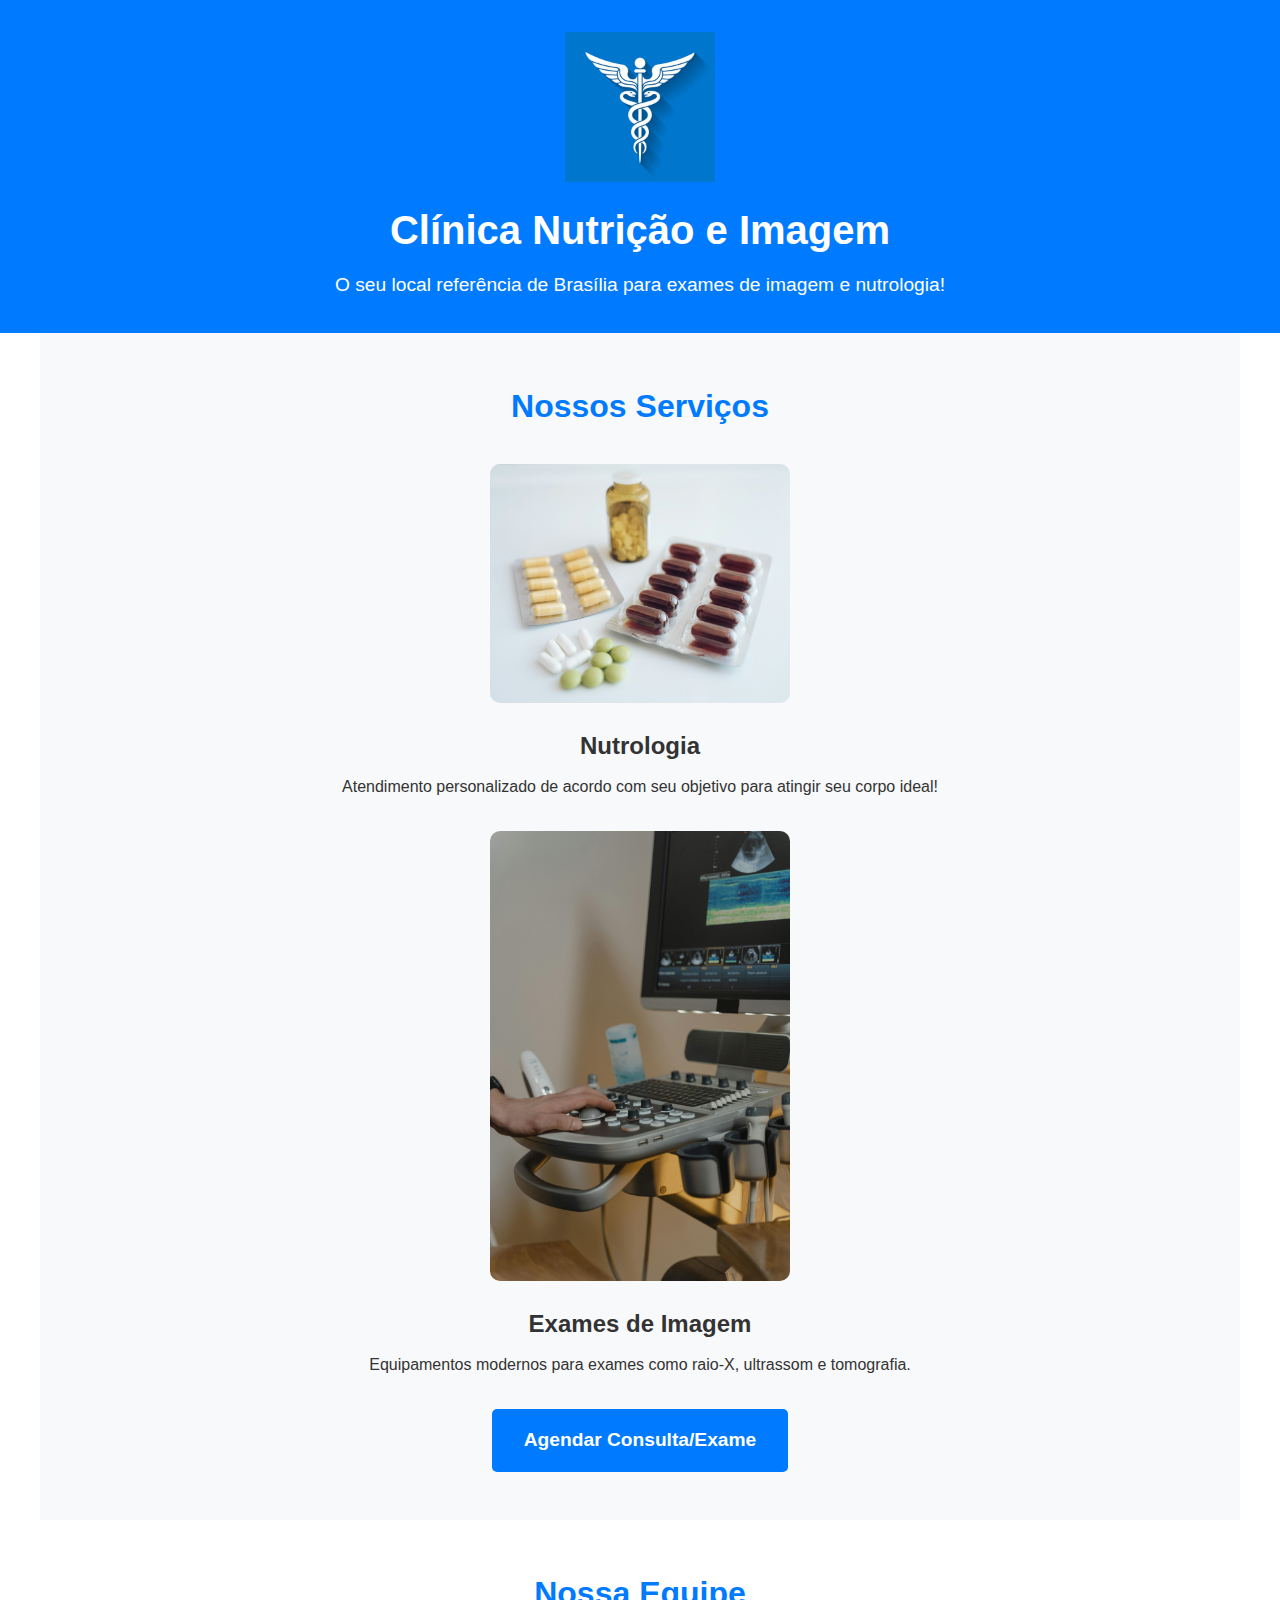
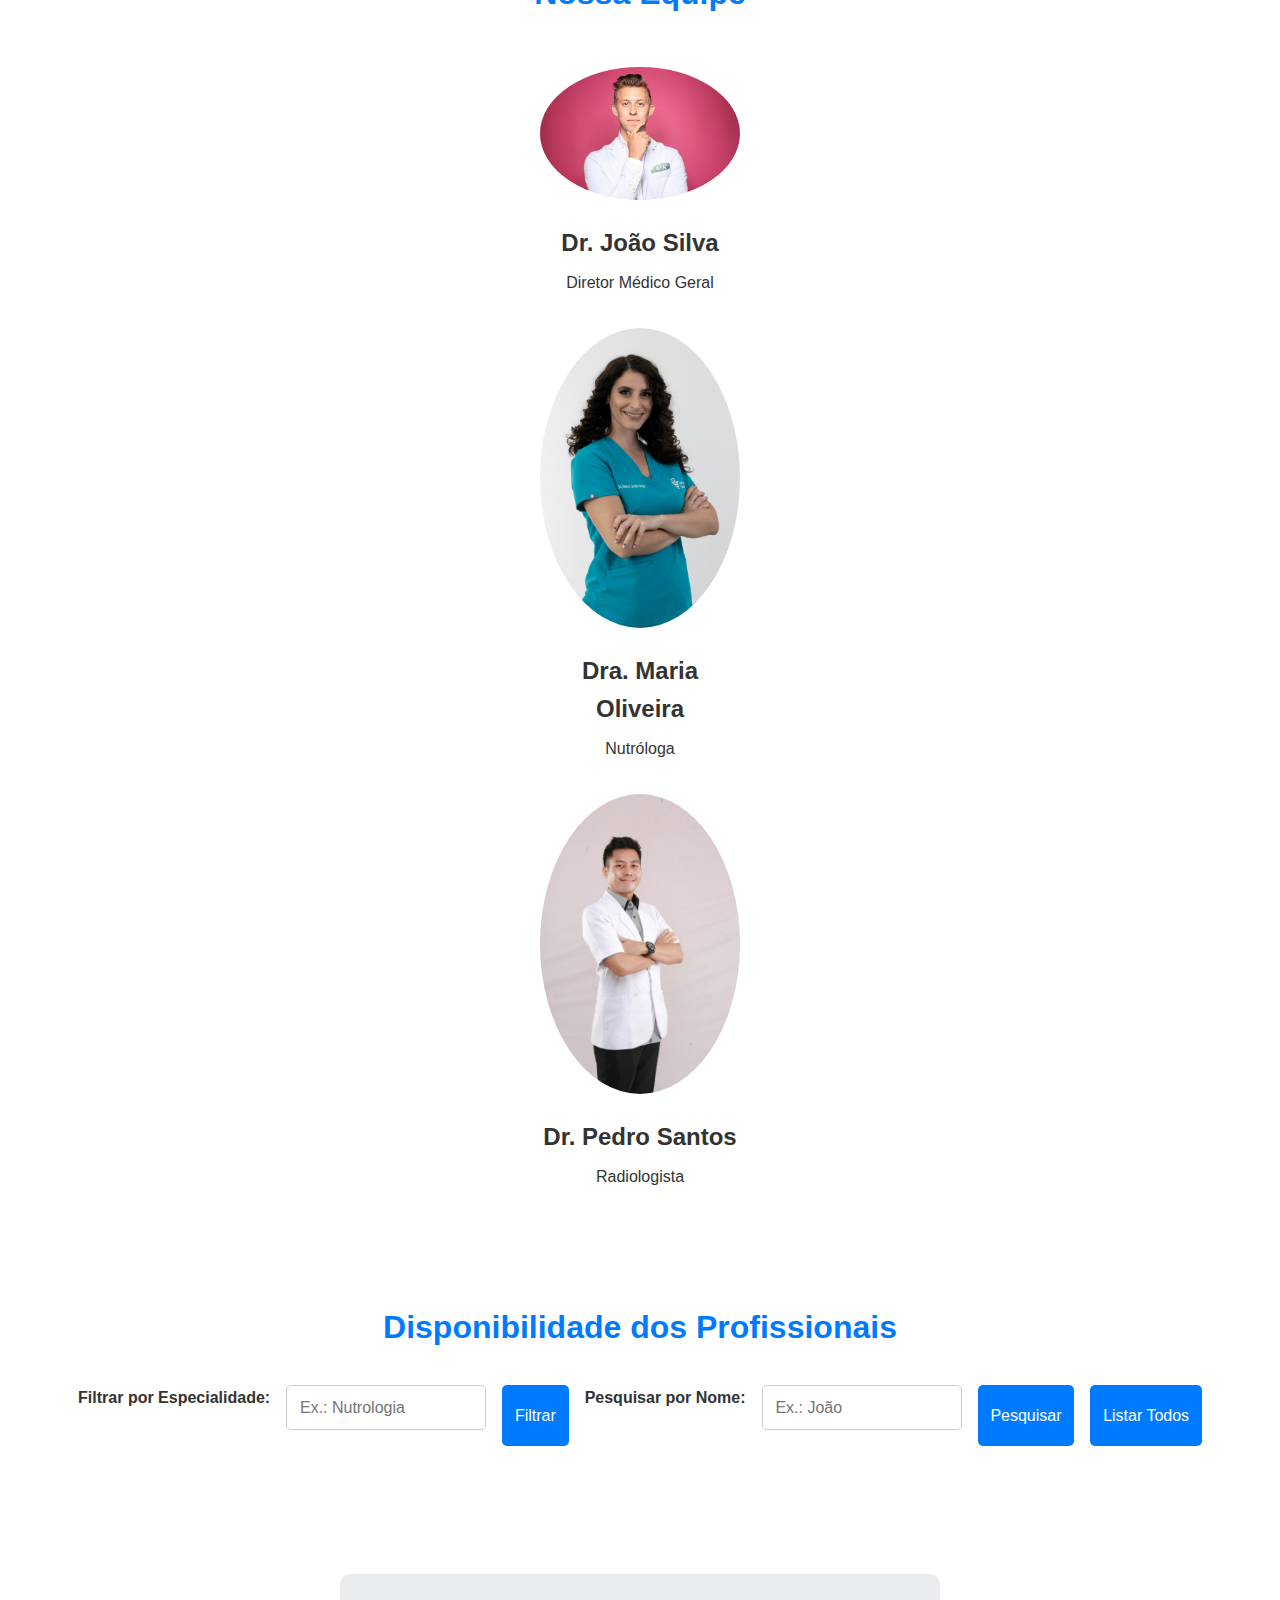
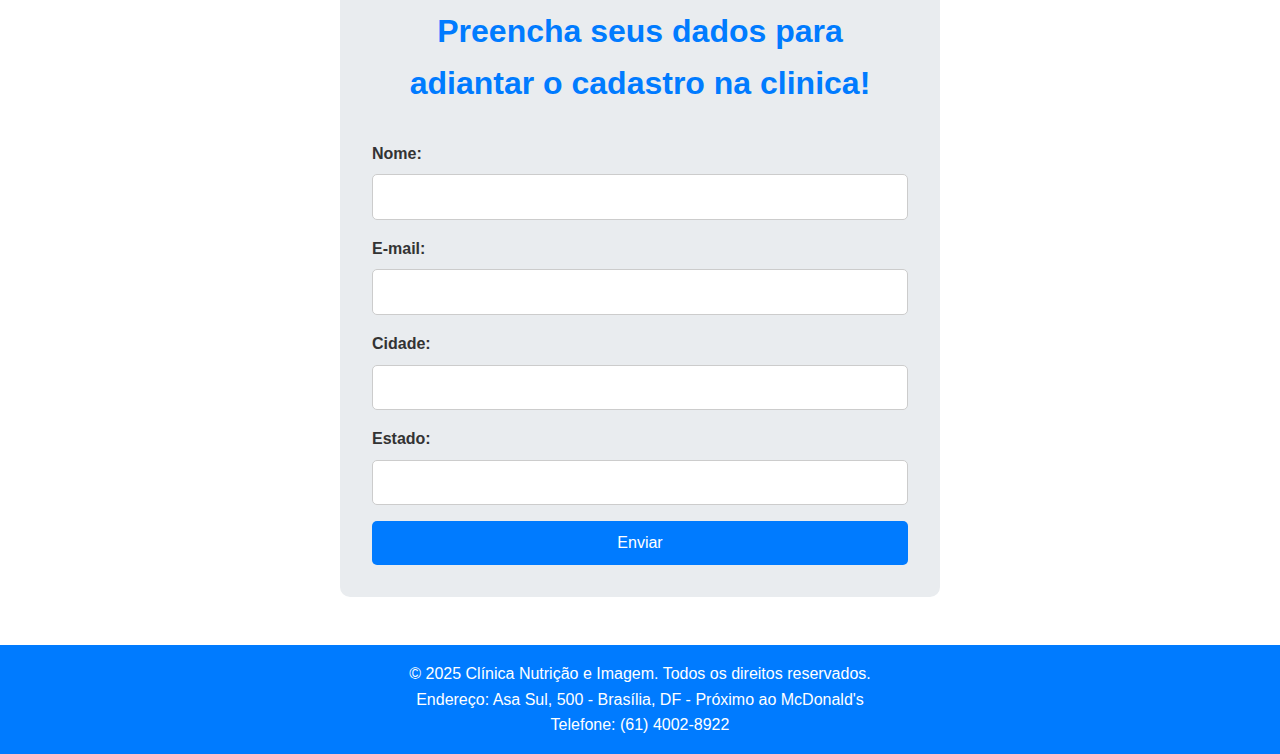
<file: index.html>
<!DOCTYPE html>
<html lang="pt-BR">
<head>
    <meta charset="UTF-8">
    <meta name="viewport" content="width=device-width, initial-scale=1.0">
    <title>Clínica Nutrição e Imagem</title>
    <link rel="stylesheet" href="styles.css">
</head>
<body>
    <!-- Cabeçalho -->
    <header>
        <img src="images/logo1.jpg" alt="Logo Clínica Nutrição e Imagem" class="logo">
        <h1>Clínica Nutrição e Imagem</h1>
        <p>O seu local referência de Brasília para exames de imagem e nutrologia!</p>
    </header>

    <!-- Seção de Serviços -->
    <section id="servicos">
        <h2>Nossos Serviços</h2>
        <div class="servico">
            <img src="images/servico1.jpg" alt="Consulta Médica">
            <h3>Nutrologia</h3>
            <p>Atendimento personalizado de acordo com seu objetivo para atingir seu corpo ideal!</p>
        </div>
        <div class="servico">
            <img src="images/servico2.jpg" alt="Exames de Imagem">
            <h3>Exames de Imagem</h3>
            <p>Equipamentos modernos para exames como raio-X, ultrassom e tomografia.</p>
        </div>
        <div class="cta-agendamento">
            <a href="agendamento/frontend/index.html" class="btn-agendar">Agendar Consulta/Exame</a>
        </div>
    </section>

    <!-- Seção da Equipe -->
    <section id="equipe">
        <h2>Nossa Equipe</h2>
        <div class="membro">
            <img src="images/equipe1.jpg" alt="Dr. João Silva">
            <h3>Dr. João Silva</h3>
            <p>Diretor Médico Geral</p>
        </div>
        <div class="membro">
            <img src="images/equipe2.jpg" alt="Dra. Maria Oliveira">
            <h3>Dra. Maria Oliveira</h3>
            <p>Nutróloga</p>
        </div>
        <div class="membro">
            <img src="images/equipe3.jpg" alt="Dr. Pedro Santos">
            <h3>Dr. Pedro Santos</h3>
            <p>Radiologista</p>
        </div>
    </section>

    <!-- Seção de Disponibilidade -->
<section id="disponibilidade">
    <h2>Disponibilidade dos Profissionais</h2>
    <div class="filtros">
        <label for="filtro-especialidade">Filtrar por Especialidade:</label>
        <input type="text" id="filtro-especialidade" placeholder="Ex.: Nutrologia">
        <button onclick="filtrarPorEspecialidade()">Filtrar</button>

        <label for="filtro-nome">Pesquisar por Nome:</label>
        <input type="text" id="filtro-nome" placeholder="Ex.: João">
        <button onclick="pesquisarPorNome()">Pesquisar</button>

        <button onclick="listarTodos()">Listar Todos</button>
    </div>
    <div id="resultados"></div>
</section>

    <!-- Formulário de Inscrição -->
    <section id="formulario">
        <h2>Preencha seus dados para adiantar o cadastro na clinica!</h2>
        <form>
            <label for="nome">Nome:</label>
            <input type="text" id="nome" name="nome" required>

            <label for="email">E-mail:</label>
            <input type="email" id="email" name="email" required>

            <label for="cidade">Cidade:</label>
            <input type="text" id="cidade" name="cidade" required>

            <label for="estado">Estado:</label>
            <input type="text" id="estado" name="estado" required>

            <button type="submit">Enviar</button>
        </form>
    </section>

    <!-- Rodapé -->
    <footer>
        <p>© 2025 Clínica Nutrição e Imagem. Todos os direitos reservados.</p>
        <p>Endereço: Asa Sul, 500 - Brasília, DF - Próximo ao McDonald's</p>
        <p>Telefone: (61) 4002-8922</p>
    </footer>
    <script>
        // Função para listar todos os profissionais
        async function listarTodos() {
            try {
                const response = await fetch('http://localhost:3000/profissionais');
                const profissionais = await response.json();
                exibirResultados(profissionais);
            } catch (error) {
                console.error('Erro ao listar profissionais:', error);
            }
        }
    
        // Função para filtrar por especialidade
        async function filtrarPorEspecialidade() {
            const especialidade = document.getElementById('filtro-especialidade').value;
            if (!especialidade) return alert('Digite uma especialidade');
            try {
                const response = await fetch(`http://localhost:3000/profissionais/especialidade/${especialidade}`);
                const profissionais = await response.json();
                exibirResultados(profissionais);
            } catch (error) {
                console.error('Erro ao filtrar por especialidade:', error);
            }
        }
    
        // Função para pesquisar por nome
        async function pesquisarPorNome() {
            const nome = document.getElementById('filtro-nome').value;
            if (!nome) return alert('Digite um nome');
            try {
                const response = await fetch(`http://localhost:3000/profissionais/nome/${nome}`);
                const profissionais = await response.json();
                exibirResultados(profissionais);
            } catch (error) {
                console.error('Erro ao pesquisar por nome:', error);
            }
        }
    
        // Função para exibir os resultados
        function exibirResultados(profissionais) {
            const resultadosDiv = document.getElementById('resultados');
            resultadosDiv.innerHTML = '';
            if (profissionais.length === 0) {
                resultadosDiv.innerHTML = '<p>Nenhum profissional encontrado.</p>';
                return;
            }
            profissionais.forEach(prof => {
                const div = document.createElement('div');
                div.className = 'profissional';
                div.innerHTML = `
                    <h3>${prof.nome}</h3>
                    <p><strong>Especialidade:</strong> ${prof.especialidade}</p>
                    <p><strong>Disponibilidade:</strong> ${prof.disponibilidade.join(', ')}</p>
                `;
                resultadosDiv.appendChild(div);
            });
        }
    
        // Carregar todos os profissionais ao abrir a página
        listarTodos();
    </script>
</body>
</html>
</file>
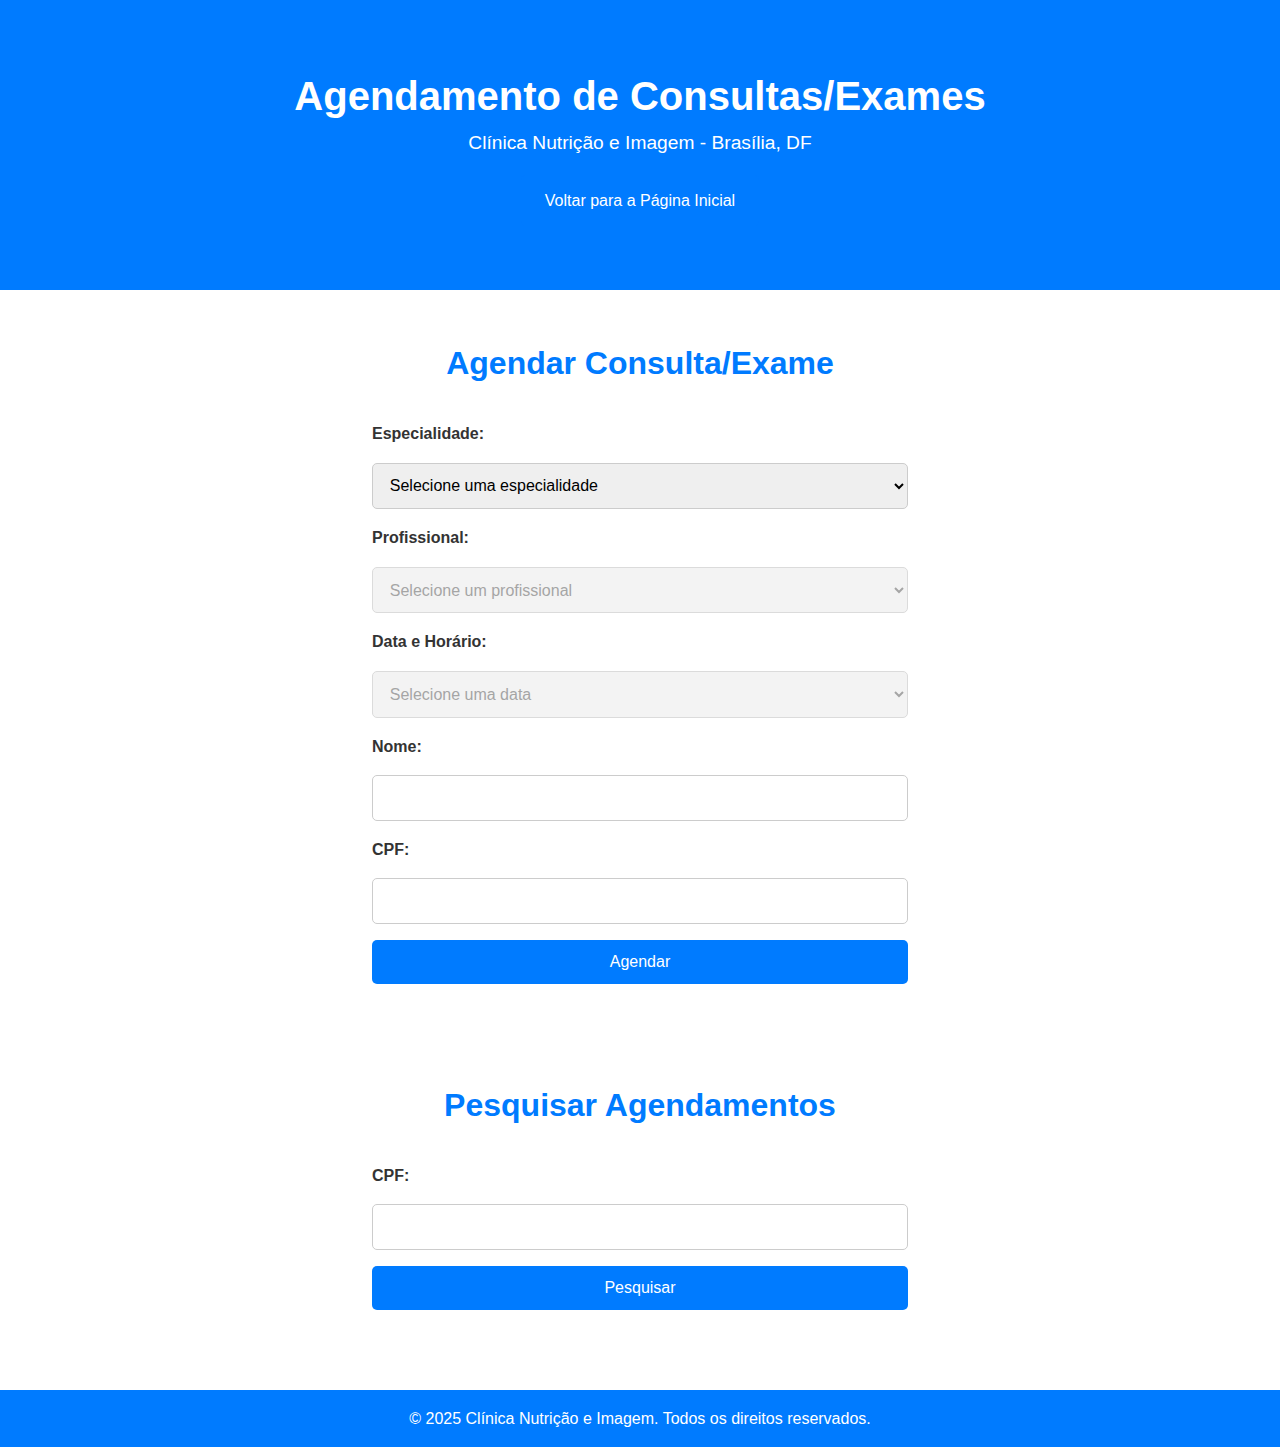
<file: agendamento/frontend/index.html>
<!DOCTYPE html>
<html lang="pt-BR">
<head>
    <meta charset="UTF-8">
    <meta name="viewport" content="width=device-width, initial-scale=1.0">
    <title>Agendamento - Clínica Nutrição e Imagem</title>
    <link rel="stylesheet" href="styles.css">
</head>
<body>
    <header>
        <header>
            <h1>Agendamento de Consultas/Exames</h1>
            <p>Clínica Nutrição e Imagem - Brasília, DF</p>
            <a href="../../index.html" class="btn-retornar">Voltar para a Página Inicial</a>
        </header>
    </header>

    <section id="agendamento">
        <h2>Agendar Consulta/Exame</h2>
        <form id="form-agendamento">
            <label for="especialidade">Especialidade:</label>
            <select id="especialidade" required>
                <option value="">Selecione uma especialidade</option>
            </select>

            <label for="profissional">Profissional:</label>
            <select id="profissional" required disabled>
                <option value="">Selecione um profissional</option>
            </select>

            <label for="data">Data e Horário:</label>
            <select id="data" required disabled>
                <option value="">Selecione uma data</option>
            </select>

            <label for="nome">Nome:</label>
            <input type="text" id="nome" required>

            <label for="cpf">CPF:</label>
            <input type="text" id="cpf" required>

            <button type="submit">Agendar</button>
        </form>
    </section>

    <section id="pesquisa">
        <h2>Pesquisar Agendamentos</h2>
        <form id="form-pesquisa">
            <label for="cpf-pesquisa">CPF:</label>
            <input type="text" id="cpf-pesquisa" required>
            <button type="submit">Pesquisar</button>
        </form>
        <div id="resultados-pesquisa"></div>
    </section>

    <footer>
        <p>© 2025 Clínica Nutrição e Imagem. Todos os direitos reservados.</p>
    </footer>

    <script src="script.js"></script>
</body>
</html>
</file>
<file: styles.css>
/* Estilização geral */
* {
    margin: 0;
    padding: 0;
    box-sizing: border-box;
    font-family: Arial, sans-serif;
}

body {
    line-height: 1.6;
    color: #333;
}

/* Header */
header {
    background-color: #007bff;
    color: white;
    text-align: center;
    padding: 2rem;
    display: flex;
    flex-direction: column;
    align-items: center;
}

header .logo {
    max-width: 150px;
    height: auto;
    margin-bottom: 1rem;
}

header h1 {
    font-size: 2.5rem;
}

header p {
    font-size: 1.2rem;
    margin-top: 0.5rem;
}

/* Seção de Serviços */
#servicos {
    background-color: #f8f9fa;
    padding: 3rem 2rem;
    max-width: 1200px;
    margin: 0 auto;
}

h2 {
    text-align: center;
    margin-bottom: 2rem;
    font-size: 2rem;
    color: #007bff;
}

h3 {
    margin: 0.5rem 0;
    font-size: 1.5rem;
}

.servico {
    display: flex;
    flex-direction: column;
    align-items: center;
    text-align: center;
    margin-bottom: 2rem;
}

.servico img {
    width: 100%;
    max-width: 300px;
    height: auto;
    border-radius: 10px;
    margin-bottom: 1rem;
}

/* Seção da Equipe */
#equipe {
    display: flex;
    flex-direction: column;
    align-items: center;
    padding: 3rem 2rem;
    max-width: 1200px;
    margin: 0 auto;
}

.membro {
    text-align: center;
    margin: 1rem 0;
    max-width: 200px;
}

.membro img {
    width: 100%;
    height: auto;
    border-radius: 50%;
    margin-bottom: 0.5rem;
}

/* Formulário */
#formulario {
    background-color: #e9ecef;
    padding: 2rem;
    border-radius: 10px;
    max-width: 600px;
    margin: 3rem auto;
}

form {
    display: flex;
    flex-direction: column;
}

label {
    margin-bottom: 0.5rem;
    font-weight: bold;
}

input {
    padding: 0.8rem;
    margin-bottom: 1rem;
    border: 1px solid #ccc;
    border-radius: 5px;
    font-size: 1rem;
}

button {
    padding: 0.8rem;
    background-color: #007bff;
    color: white;
    border: none;
    border-radius: 5px;
    cursor: pointer;
    font-size: 1rem;
}

button:hover {
    background-color: #0056b3;
}

/* Rodapé */
footer {
    text-align: center;
    padding: 1rem;
    background-color: #007bff;
    color: white;
    position: relative;
    bottom: 0;
    width: 100%;
}
footer a {
    color: white;
    text-decoration: none;
    font-weight: bold;
}

footer a:hover {
    text-decoration: underline;
}

/* Responsividade */
@media (max-width: 768px) {
    header h1 {
        font-size: 2rem;
    }

    h2 {
        font-size: 1.5rem;
    }

    .servico img, .membro img {
        max-width: 200px;
    }
}

/* Seção de Disponibilidade */
#disponibilidade {
    padding: 3rem 2rem;
    max-width: 1200px;
    margin: 0 auto;
}

.filtros {
    display: flex;
    flex-wrap: wrap;
    gap: 1rem;
    margin-bottom: 2rem;
    justify-content: center;
}

.filtros label {
    font-weight: bold;
}

.filtros input {
    padding: 0.8rem;
    border: 1px solid #ccc;
    border-radius: 5px;
    font-size: 1rem;
    max-width: 200px;
}

.filtros button {
    padding: 0.8rem;
    background-color: #007bff;
    color: white;
    border: none;
    border-radius: 5px;
    cursor: pointer;
    font-size: 1rem;
}

.filtros button:hover {
    background-color: #0056b3;
}

#resultados {
    display: flex;
    flex-direction: column;
    gap: 1rem;
}

.profissional {
    background-color: #f8f9fa;
    padding: 1rem;
    border-radius: 10px;
    text-align: center;
}

/* Call to Action - Agendamento */
.cta-agendamento {
    text-align: center;
    margin-top: 2rem;
}

.btn-agendar {
    display: inline-block;
    padding: 1rem 2rem;
    background-color: #007bff;
    color: white;
    text-decoration: none;
    border-radius: 5px;
    font-size: 1.2rem;
    font-weight: bold;
    transition: background-color 0.3s;
}

.btn-agendar:hover {
    background-color: #0056b3;
}
</file>
<file: agendamento/frontend/styles.css>
* {
    margin: 0;
    padding: 0;
    box-sizing: border-box;
    font-family: Arial, sans-serif;
}

body {
    line-height: 1.6;
    color: #333;
}

header {
    background-color: #007bff;
    color: white;
    text-align: center;
    padding: 2rem;
}

header h1 {
    font-size: 2.5rem;
}

header p {
    font-size: 1.2rem;
}

section {
    padding: 3rem 2rem;
    max-width: 600px;
    margin: 0 auto;
}

h2 {
    text-align: center;
    margin-bottom: 2rem;
    font-size: 2rem;
    color: #007bff;
}

form {
    display: flex;
    flex-direction: column;
    gap: 1rem;
}

label {
    font-weight: bold;
}

select, input {
    padding: 0.8rem;
    border: 1px solid #ccc;
    border-radius: 5px;
    font-size: 1rem;
}

button {
    padding: 0.8rem;
    background-color: #007bff;
    color: white;
    border: none;
    border-radius: 5px;
    cursor: pointer;
    font-size: 1rem;
}

button:hover {
    background-color: #0056b3;
}

#resultados-pesquisa {
    margin-top: 2rem;
}

.agendamento {
    background-color: #f8f9fa;
    padding: 1rem;
    border-radius: 10px;
    margin-bottom: 1rem;
}

.agendamento button {
    background-color: #dc3545;
    margin-top: 0.5rem;
}

.agendamento button:hover {
    background-color: #c82333;
}

footer {
    text-align: center;
    padding: 1rem;
    background-color: #007bff;
    color: white;
}

@media (max-width: 768px) {
    header h1 {
        font-size: 2rem;
    }

    h2 {
        font-size: 1.5rem;
    }
}
.btn-retornar {
    display: inline-block;
    padding: 0.8rem 1.5rem;
    background-color: #007bff;
    color: white;
    text-decoration: none;
    border-radius: 5px;
    font-size: 1rem;
    margin-top: 1rem;
    text-align: center;
}

.btn-retornar:hover {
    background-color: #0056b3;
}
</file>
